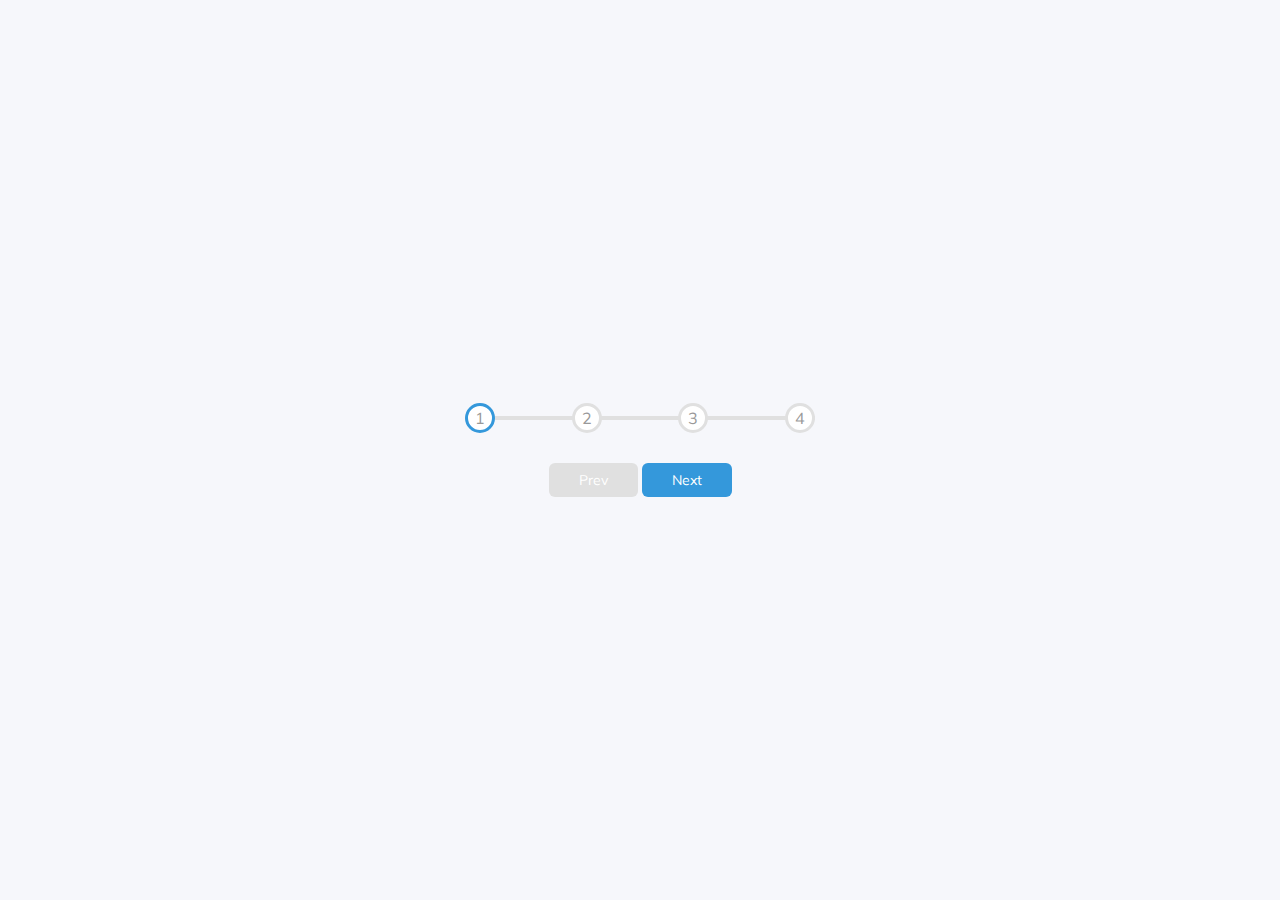
<file: 02-Progress-Steps/index.html>
<!DOCTYPE html>
<html lang="es">

<head>
    <meta charset="UTF-8">
    <meta name="viewport" content="width=device-width, initial-scale=1.0">
    <link rel="stylesheet" href="css/style.css">
    <script src="js/script.js"></script>
    <title>Progress-Steps</title>
</head>

<body>
    <div class="container">
        <div class="progress-container">
            <div class="progress" id="progress" style="width: 0%;"></div>
            <div class="circle active">1</div>
            <div class="circle">2</div>
            <div class="circle">3</div>
            <div class="circle">4</div>
        </div>
        <button class="btn" id="prev" disabled>Prev</button>
        <button class="btn" id="next">Next</button>
    </div>
</body>

</html>
</file>
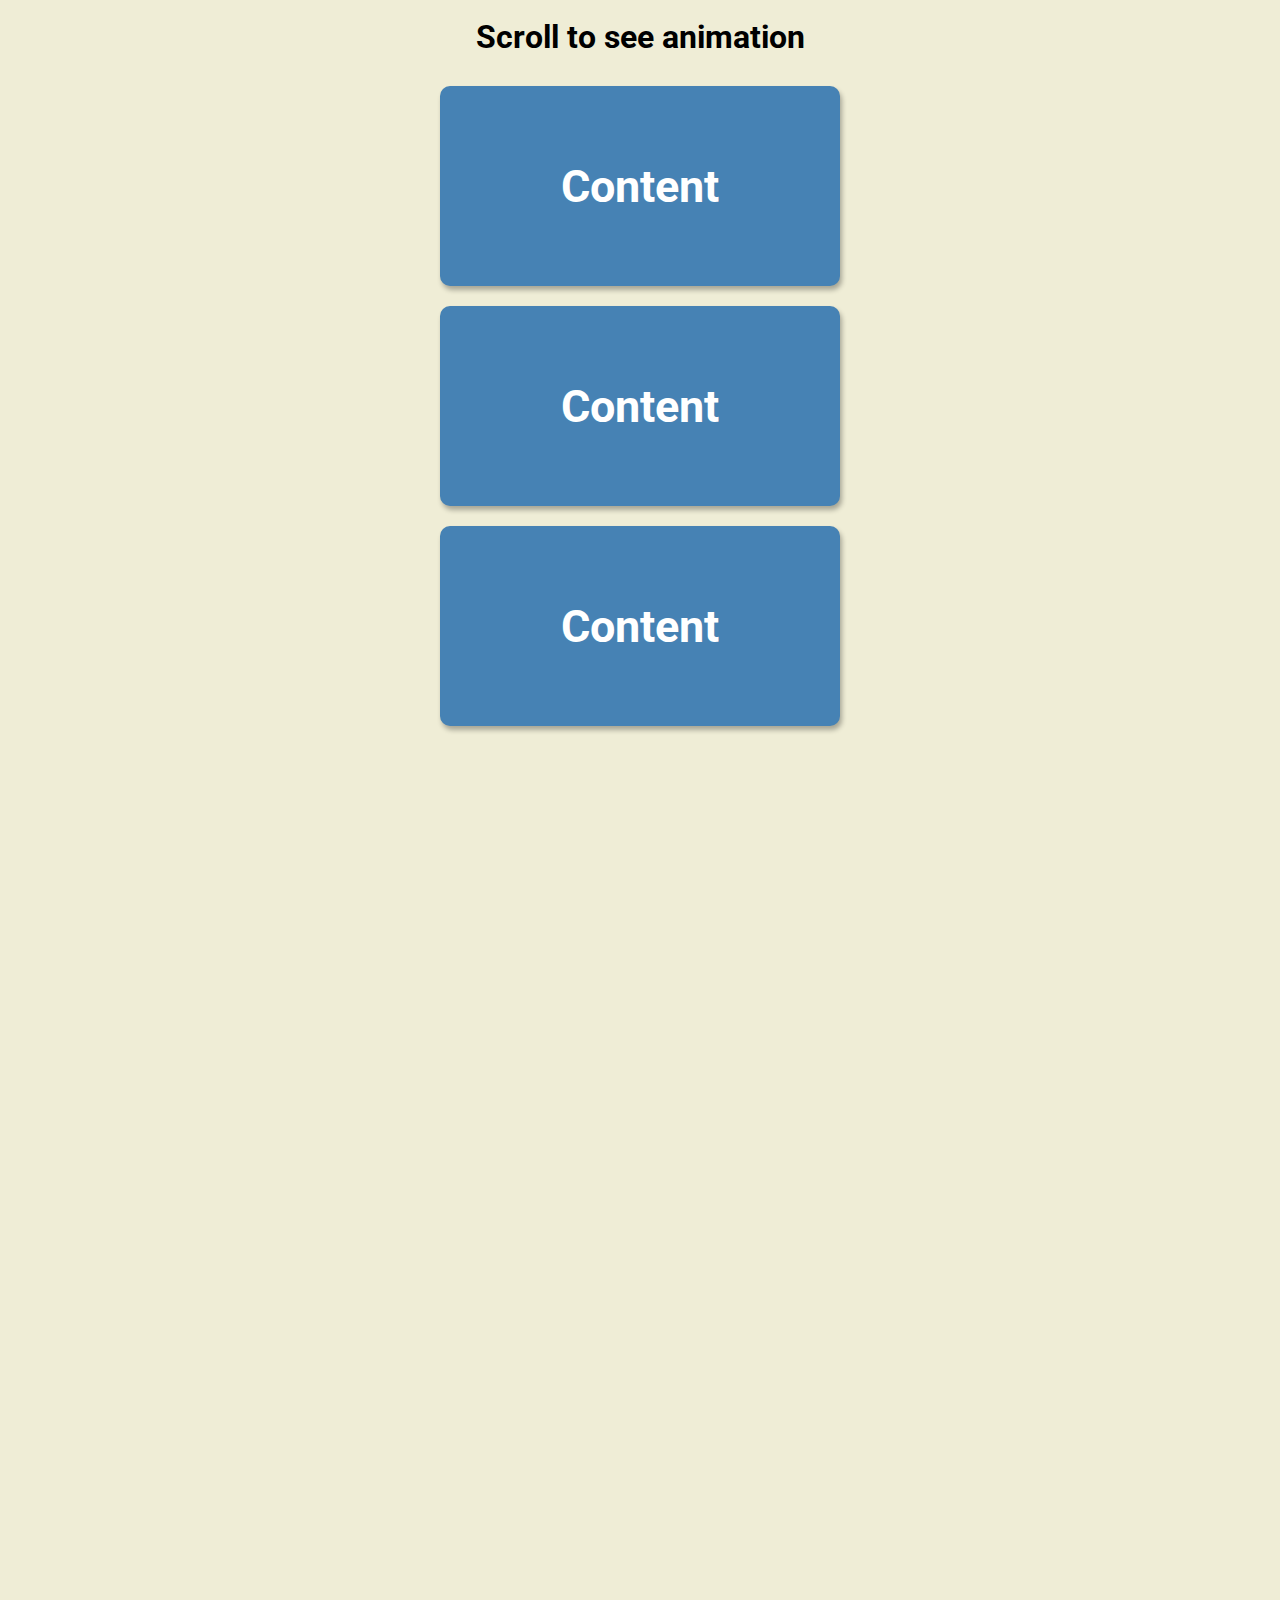
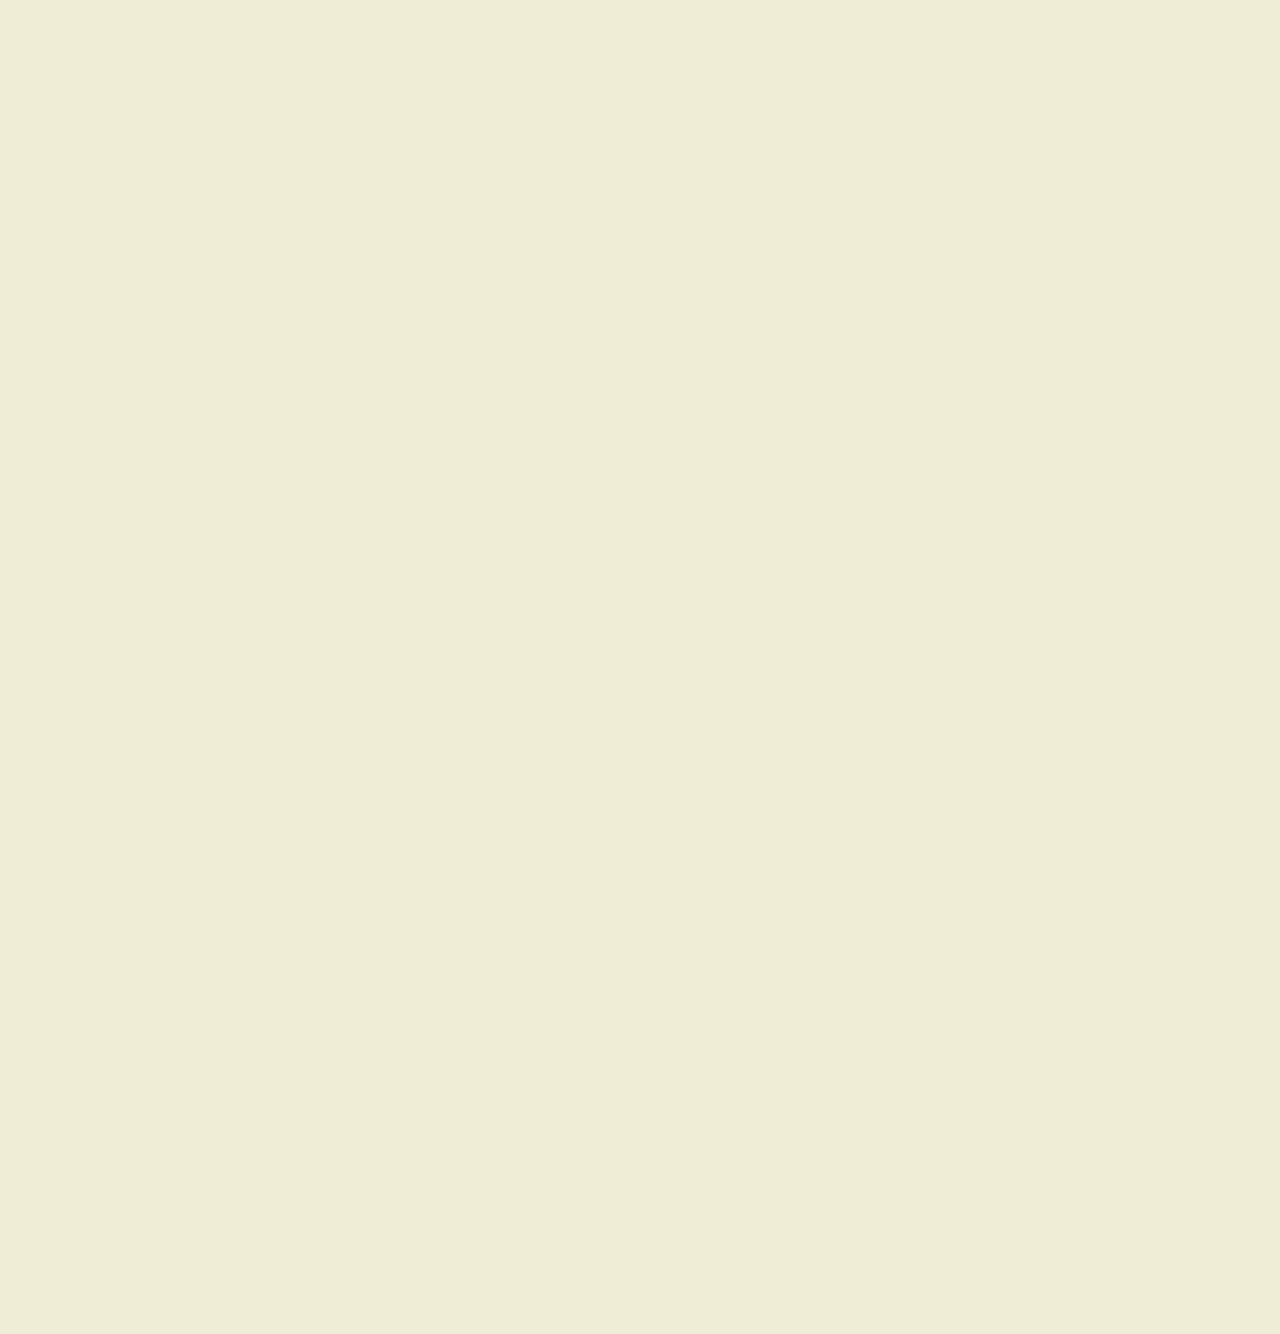
<file: 06-Scroll-Animation/index.html>
<!DOCTYPE html>
<html lang="en">
<head>
    <meta charset="UTF-8">
    <meta name="viewport" content="width=device-width, initial-scale=1.0">
    <link rel="stylesheet" href="css/style.css">
    <script src="js/script.js"></script>
    <title>Scroll-Animation</title>
</head>
<body>
    <h1>Scroll to see animation</h1>
    <div class="box"><h2>Content</h2></div>
    <div class="box"><h2>Content</h2></div>
    <div class="box"><h2>Content</h2></div>
    <div class="box"><h2>Content</h2></div>
    <div class="box"><h2>Content</h2></div>
    <div class="box"><h2>Content</h2></div>
    <div class="box"><h2>Content</h2></div>
    <div class="box"><h2>Content</h2></div>
    <div class="box"><h2>Content</h2></div>
    <div class="box"><h2>Content</h2></div>
    <div class="box"><h2>Content</h2></div>
    <div class="box"><h2>Content</h2></div>
    <div class="box"><h2>Content</h2></div>
</body>
</html>
</file>
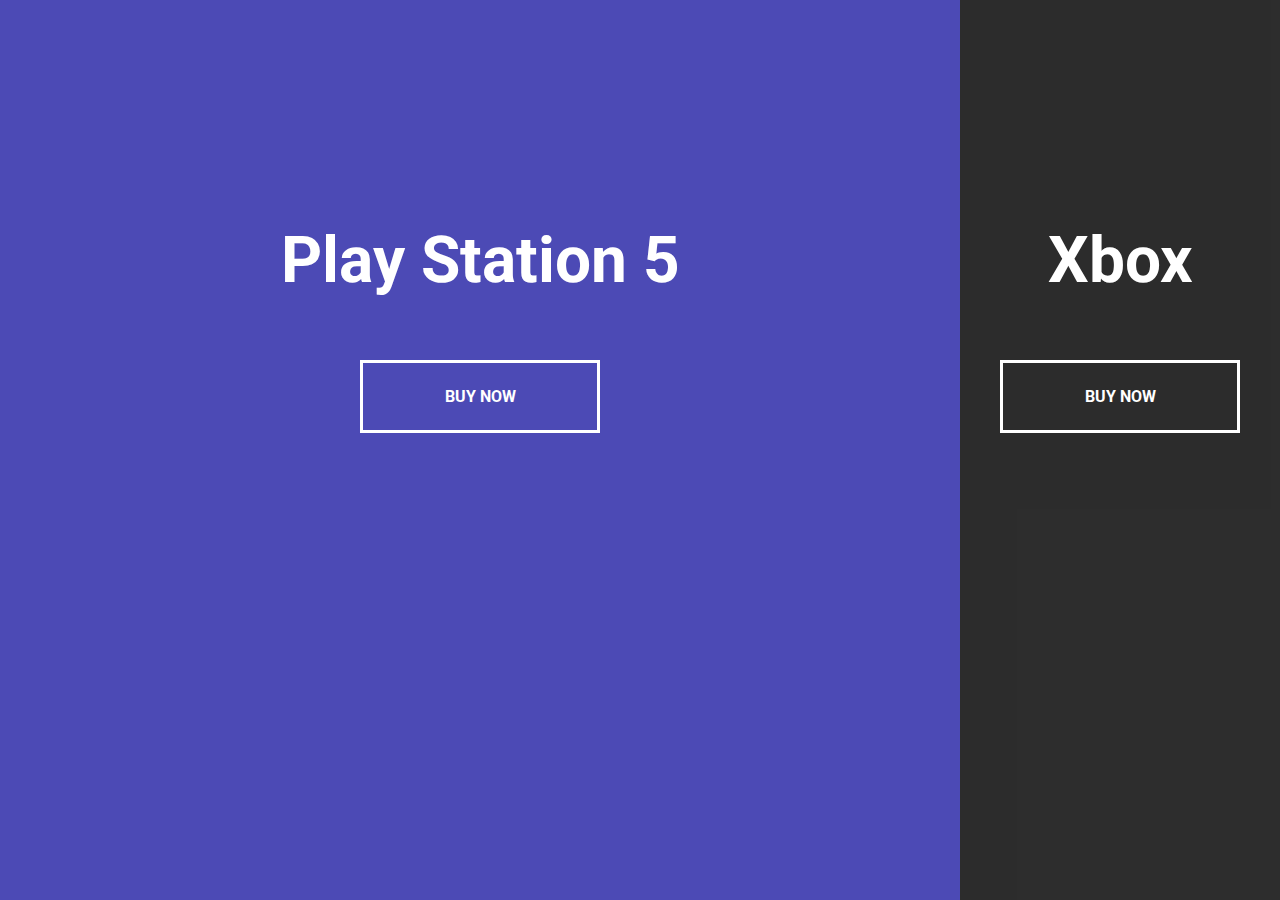
<file: 07-Split-Landing-Page/index.html>
<!DOCTYPE html>
<html lang="es">
<head>
    <meta charset="UTF-8">
    <meta name="viewport" content="width=device-width, initial-scale=1.0">
    <link rel="stylesheet" href="css/style.css">
    <script src="js/script.js"></script>
    <title>Split-Landing-page</title>
</head>
<body>
    <div class="container">
        <div class="split left">
            <h1> Play Station 5 </h1>
            <a href="#" class="btn">Buy Now</a>
        </div>
        <div class="split right">
            <h1>Xbox</h1>
            <a href="#" class="btn">Buy Now</a>
        </div>
    </div>

</body>
</html>
</file>
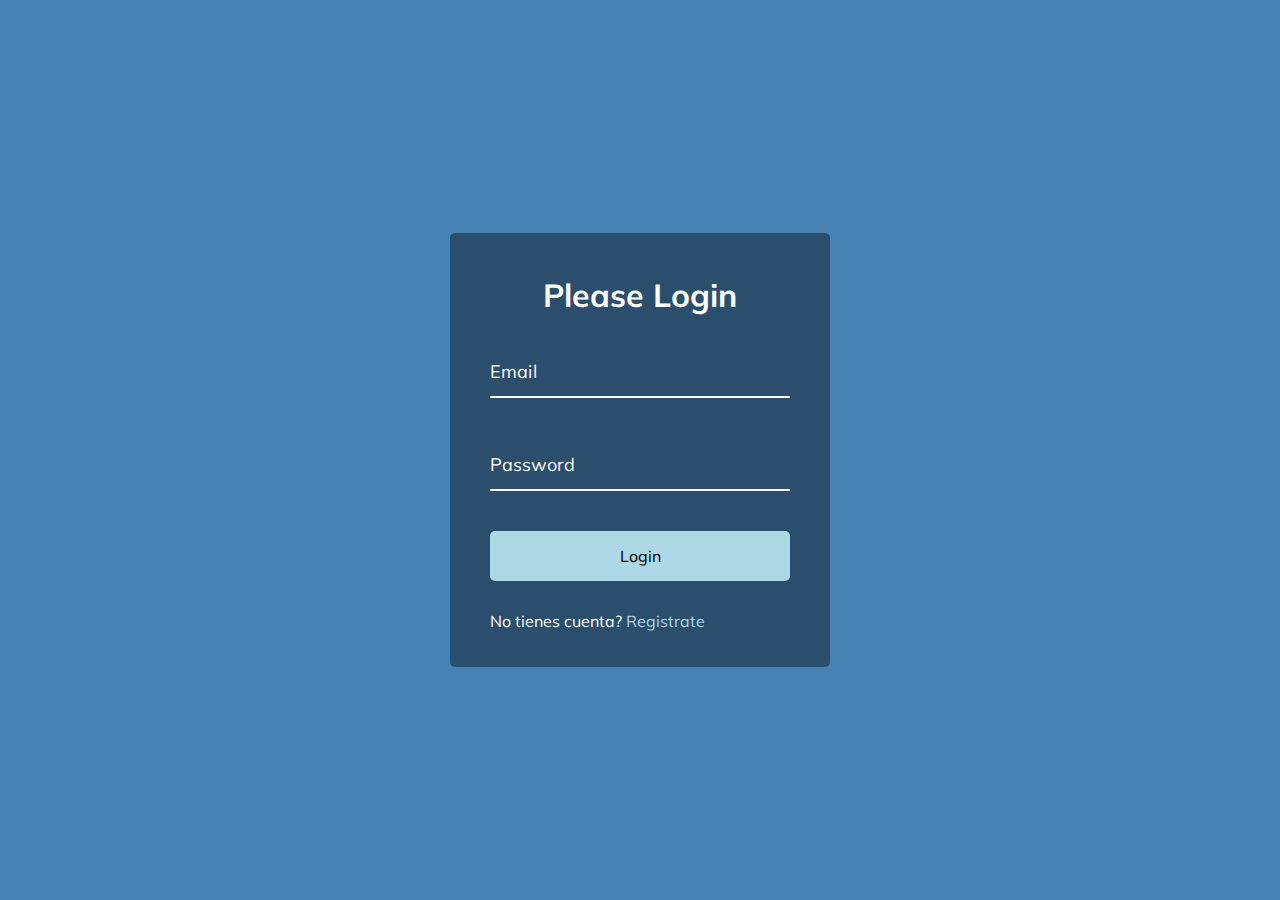
<file: 08-Form-Wave/index.html>
<!DOCTYPE html>
<html lang="en">
<head>
    <meta charset="UTF-8">
    <meta name="viewport" content="width=device-width, initial-scale=1.0">
    <link rel="stylesheet" href="css/style.css">
    <script src="js/script.js"></script>
    <title>Form-Wave</title>
</head>
<body>
    <section class="container">
        <article class="form">
            <form >
                <h1>Please Login</h1>
                    <div class="form-control">
                        <input type="email" id="email" name="email" required autocomplete="off">
                        <label>Email</label>
                    </div>
                    <div class="form-control">
                        <input type="password" id="password" name="password" required>
                        <label>Password</label>
                    </div>
                <button class="btn">Login</button>
                <p class="text">No tienes cuenta? <a href="#">Registrate</a></p>
            </form>
        </article>
    </section>
</body>
</html>
</file>
<file: 02-Progress-Steps/css/style.css>
@import url('https://fonts.googleapis.com/css?family=Muli&display=swap');
:root {
    --line-border-fill: #3498db;
    --line-border-empty: #e0e0e0;
}
* {
    box-sizing: border-box;
}
body {
    background-color: #f6f7fb;
    font-family: 'Muli', sans-serif;
    display: flex;
    align-items: center;
    justify-content: center;
    height: 100vh;
    overflow: hidden;
    margin: 0;
  }

.container{
    text-align: center;
}

.progress-container{
    display: flex;
    justify-content: space-between;
    position: relative;
    margin-bottom: 30px;
    max-width: 100%; /*CREO QUE SE PUEDE ELIMINAR*/
    width: 350px;
}
.progress-container::before{
    content: '';
    background-color: var(--line-border-empty);
    position: absolute;
    left: 0;
    top: 50%;/*en conjunto esta propiedad y la de abajo hacen que se centre verticalmente, en relación con su contenedor*/    
    transform: translateY(-50%);
    height: 4px; /*CREO QUE SE PUEDE ELIMINAR*/
    width: 100%;
    z-index: -1;
}
.progress {
    background-color: var(--line-border-fill);
    position: absolute;
    top: 50%;
    left: 0;
    transform: translateY(-50%);
    height: 4px;
    width: 0%;
    z-index: -1;
    transition: 0.4s ease;
}

.circle{
    background-color: #fff;
    color: #999;
    height: 30px;
    width: 30px;
    border-radius: 50%;
    display: flex;
    align-items: center;
    justify-content: center;
    border: 3px solid var(--line-border-empty);
    transition: 0.4s ease;
}
.circle.active{
    border-color: var(--line-border-fill);
}

.btn{
    background-color: var(--line-border-fill);
    color: #fff;
    border: 0;
    border-radius: 6px;
    cursor: pointer;
    font-family: inherit;
    padding: 8px 30px;
    font-size: 14px;
}
.btn:active{
    transform: scale(0.98);
}
.btn:focus{
    outline: 0;
}
.btn:disabled{
    background-color: var(--line-border-empty);
    cursor: not-allowed;
}
</file>
<file: 06-Scroll-Animation/css/style.css>
@import url('https://fonts.googleapis.com/css2?family=Roboto:wght@400;700&display=swap');

* {
  box-sizing: border-box;
}

body{
    background-color: #EFEDD6;
    font-family: 'Roboto', sans-serif;
    display: flex;
    flex-direction: column;
    align-items: center;
    justify-content: center;
    overflow-x: hidden;
    gap: 20px;
}

h1{
    margin: 10px;
}

.box{
    display: flex;
    align-items: center;
    justify-content: center;
    background-color: #4682B4;
    color: #fff;
    width: 400px;
    height: 200px;
    border-radius: 10px;
    box-shadow: 2px 4px 5px rgba(0, 0, 0, 0.3);
    transform: translateX(400%);
    transition: transform 0.4s ease;
}
.box:nth-of-type(even) {
    transform: translateX(-400%);
  }
.box.show{
    transform: translateX(0);
}
.box h2{
    font-size: 45px;
}
</file>
<file: 07-Split-Landing-Page/css/style.css>
@import url('https://fonts.googleapis.com/css2?family=Roboto:wght@400;700&display=swap');

:root {
  --left-bg-color: rgba(87, 84, 236, 0.7);
  --right-bg-color: rgba(43, 43, 43, 0.8);
  --left-btn-hover-color: rgba(87, 84, 236, 1);
  --right-btn-hover-color: rgba(28, 122, 28, 1);
  --hover-width: 75%;
  --other-width: 25%;
  --speed: 1000ms;
}

* {
    box-sizing: border-box;
}

body{
    font-family: 'Roboto', sans-serif;
    height: 100vh;
    overflow: hidden;
    margin: 0;
}

h1{
    font-size: 4rem;
    color: #fff;
    position: absolute;
    left: 50%;
    top: 20%;
    transform: translateX(-50%);
    white-space: nowrap; /* la propiedad white-space define cómo se deben manejar los espacios en blanco dentro del elemento al que se aplica. Nowrap  impide que el texto se divida en varias líneas */
}

.btn{
    position: absolute;
    left: 50%;
    top: 40%;
    display: flex;
    align-items: center;
    justify-content: center;
    transform: translateX(-50%);
    text-decoration: none;
    color: #fff;
    border: #fff solid 0.2rem;
    font-size: 1rem;
    font-weight: bold;
    text-transform: uppercase;
    width: 15rem;
    padding: 1.5rem;
}

.split.left .btn:hover{
    background-color: var(--left-btn-hover-color);
    border-color: var(--left-btn-hover-color);
}
.split.right .btn:hover{
    background-color: var(--right-btn-hover-color);
    border-color: var(--right-btn-hover-color);
}

.container{
    /* display: flex;
    align-items: center;
    justify-content: center;
    height: 100vh; */
    position: relative;
    width: 100%;
    height: 100%;
    background: #333;
}

.split{
    position: absolute;
    width: 50%;
    height: 100%;
    overflow: hidden;
}
.split.left{
    left: 0;
    background: url(https://50projects50days.com/projects/split-landing-page/ps.jpg);
    background-repeat: no-repeat;
    background-size: cover;
}
.split.left::before{
    content: '';
    position: absolute;
    width: 100%;
    height: 100%;
    background-color: var(--left-bg-color);
}
.split.right{
    right: 0;
    background: url(https://50projects50days.com/projects/split-landing-page/xbox.jpg);
    background-repeat: no-repeat;
    background-size: cover;
}
.split.right::before{
    content: '';
    position: absolute;
    width: 100%;
    height: 100%;
    background-color: var(--right-bg-color);
}
.split.right,
.split.left,
.split.right::before,
.split.left::before{
    transition: all var(--speed) ease-in-out;
}

.hover-left .left{
    width: var(--hover-width);
}

.hover-left .right{
    width: var(--other-width);
}

.hover-right .left{
    width: var(--other-width);
}
.hover-right .right{
    width: var(--hover-width);
}
</file>
<file: 08-Form-Wave/css/style.css>
@import url('https://fonts.googleapis.com/css?family=Muli&display=swap');

* {
  box-sizing: border-box;
}

body{
    background-color: steelblue;
    color: #fff;
    font-family: 'Muli', sans-serif;
    display: flex;
    flex-direction: column;
    align-items: center;
    justify-content: center;
    height: 100vh;
    overflow: hidden;
    margin: 0;
}

.container{
    background-color: rgba(0, 0, 0, 0.4);
    padding: 20px 40px;
    border-radius: 5px;
}
.container h1{
    text-align: center;
    margin-bottom: 30px;
}
.container a {
    text-decoration: none;
    color: lightblue;
}

.btn{
    cursor: pointer;
    display: inline-block;
    width: 100%;
    background: lightblue;
    padding: 15px;
    font-family: inherit;
    font-size: 16px;
    border: 0;
    border-radius: 5px;
}
.btn:focus{
    outline: 0;
}
.btn:active{
    transform: scale(0.98);
}

.text{
    margin-top: 30px;
}

.form-control{
    position: relative; /*ajustamos la posición para poder darle coordenadas a sus hijos*/
    margin: 20px 0 40px;
    width: 300px;
}
.form-control input{
    background-color: transparent;
    border: 0;
    border-bottom: 2px #fff solid;
    display: block;
    width: 100%;
    padding: 15px 0;
    font-size: 18px;
    color: #fff;
}
.form-control input:focus,
.form-control input:valid{
    outline: 0;
    border-bottom-color: lightblue;
}
.form-control label{
    position: absolute;
    top: 15px;
    left: 0;
}
.form-control label span{
    display: inline-block;
    font-size: 18px;
    min-width: 5px;
    transition: 0.3s cubic-bezier(0.68, -0.55, 0.265, 1.55);
}
.form-control input:focus + label span,
.form-control input:valid + label span {
  color: lightblue;
  transform: translateY(-30px);
}
</file>
